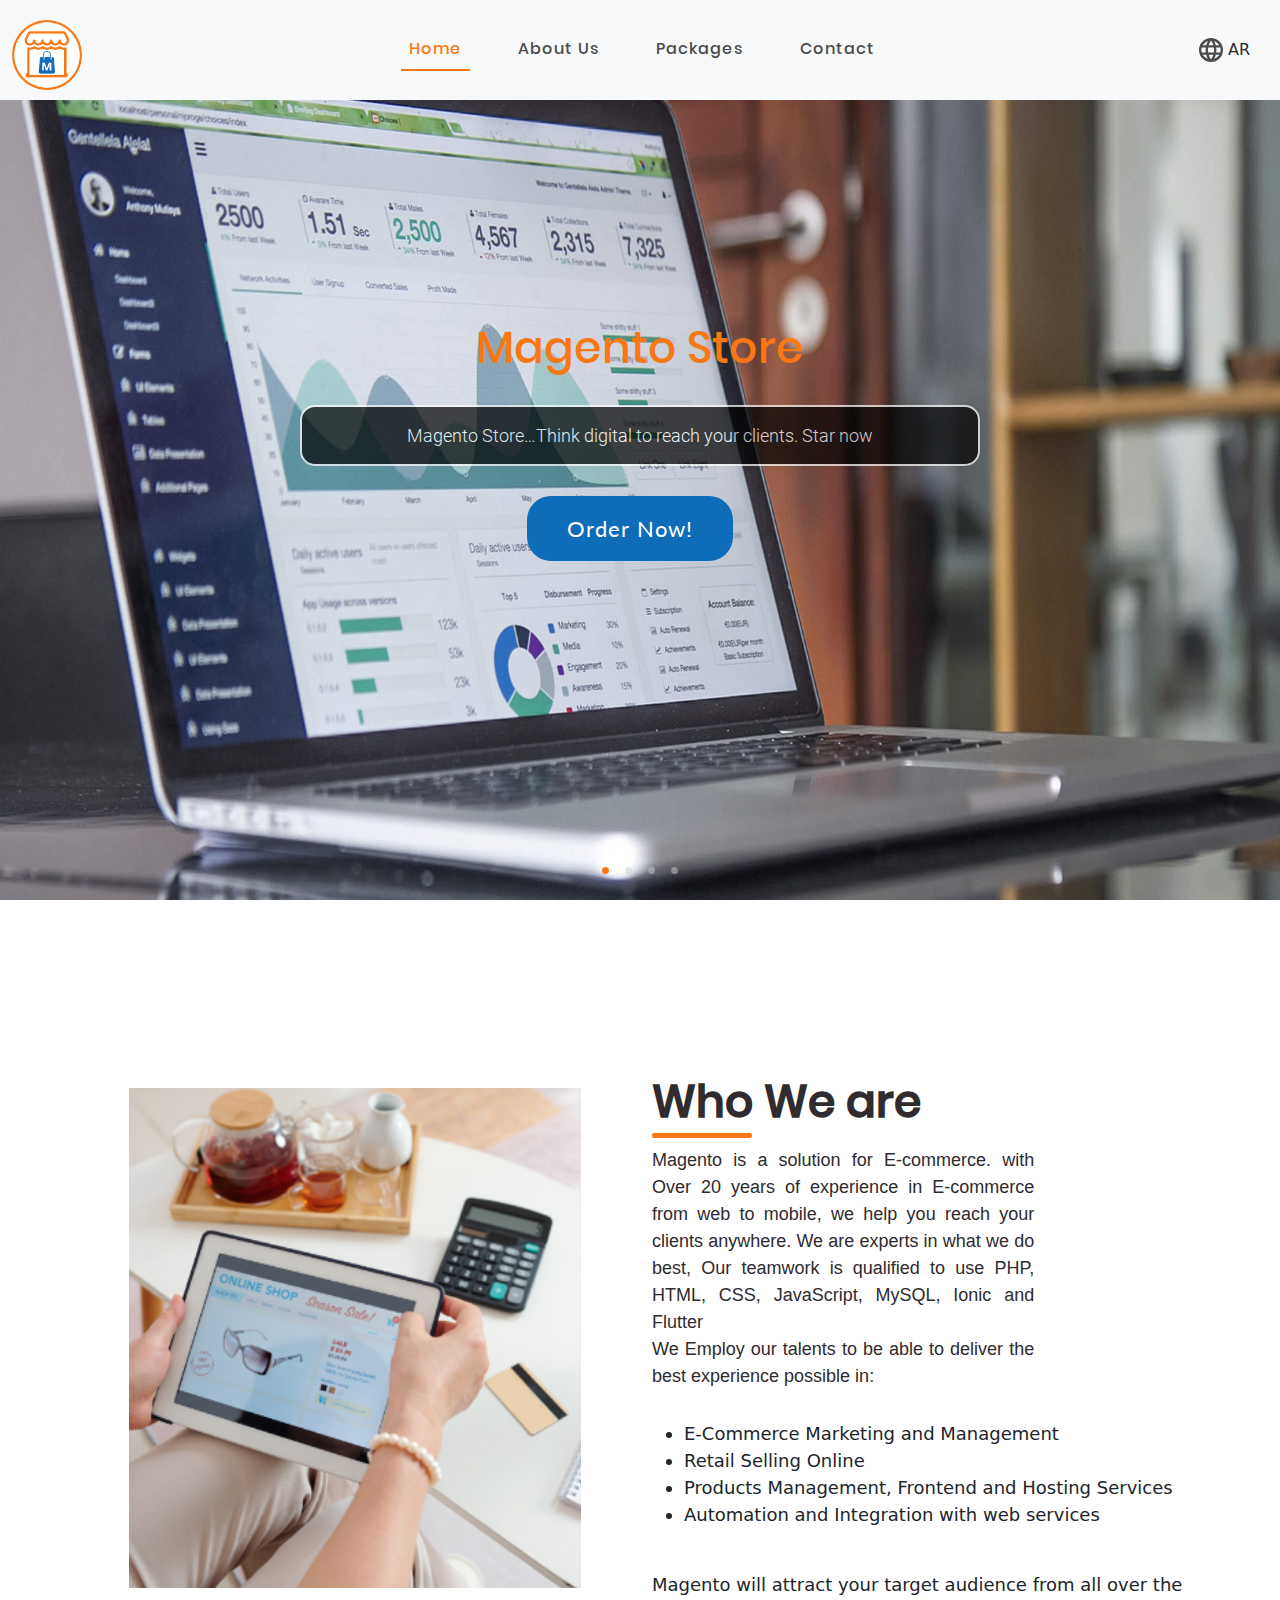
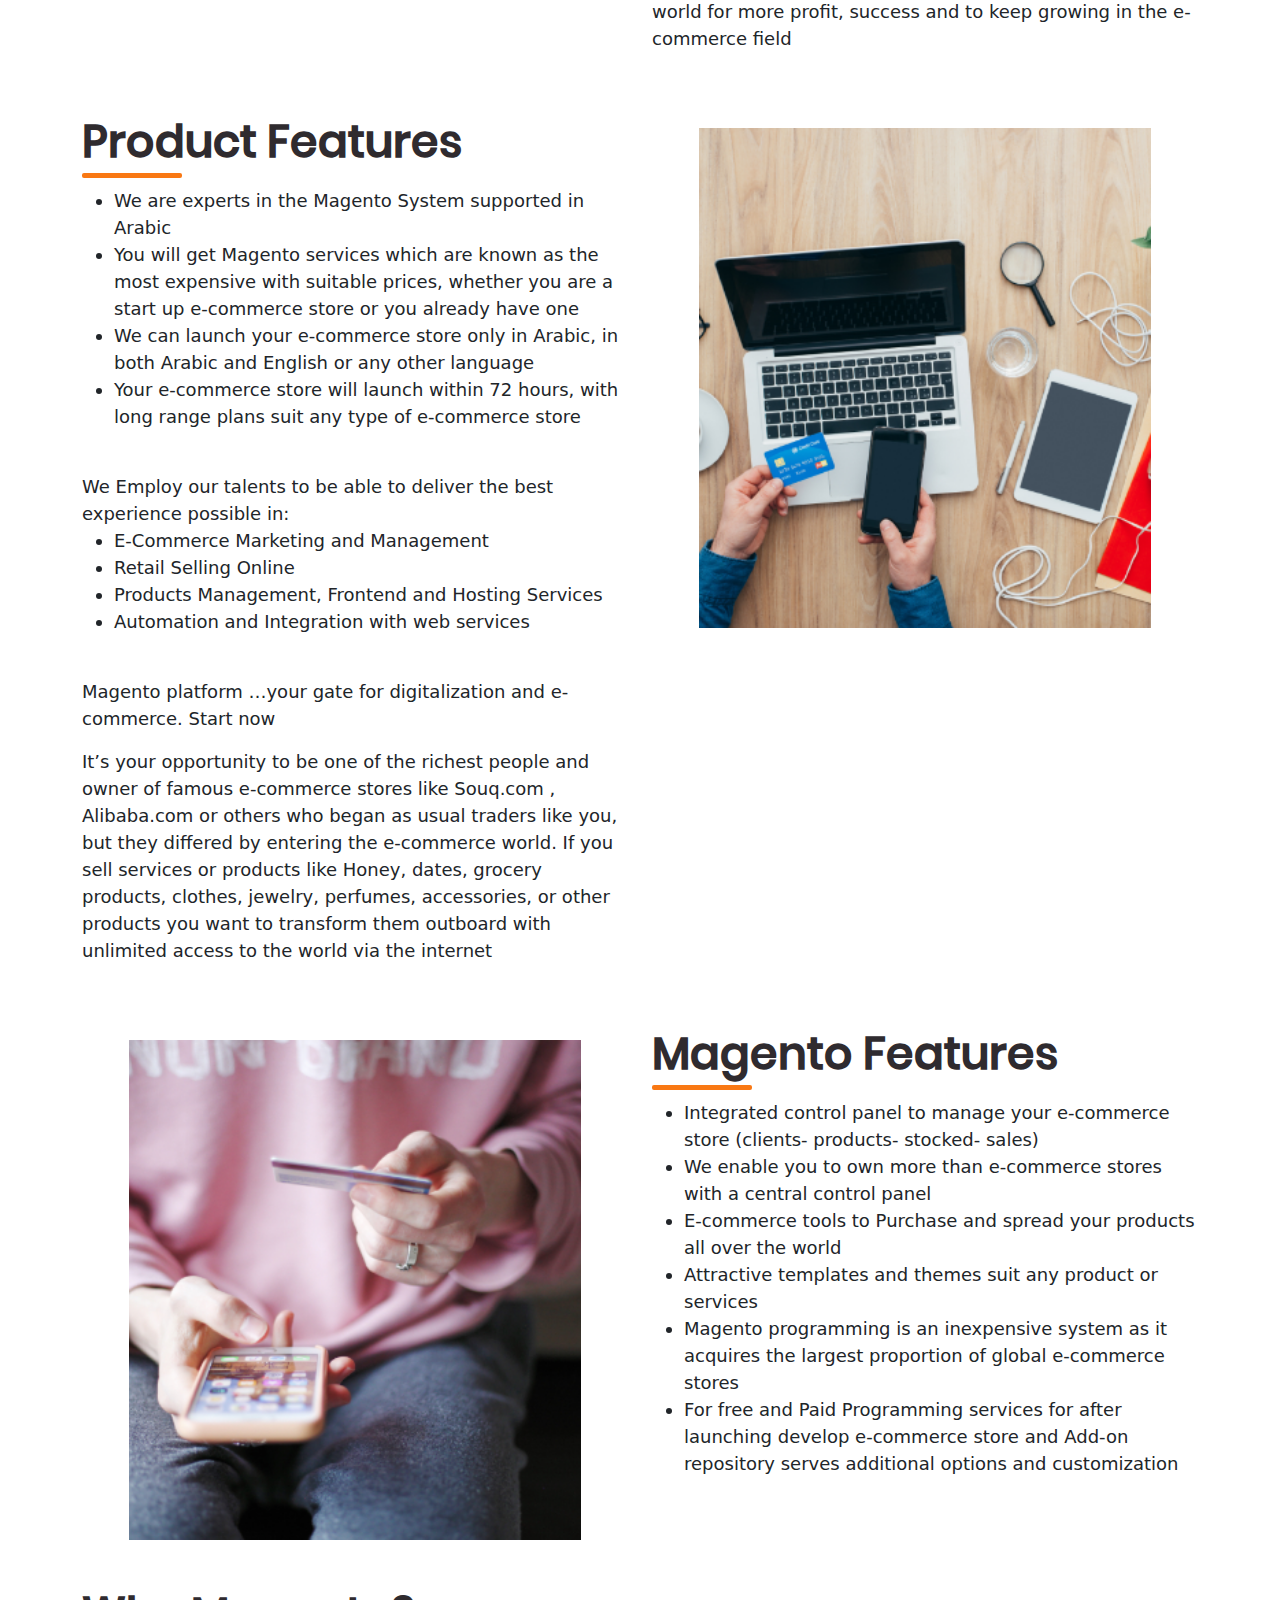
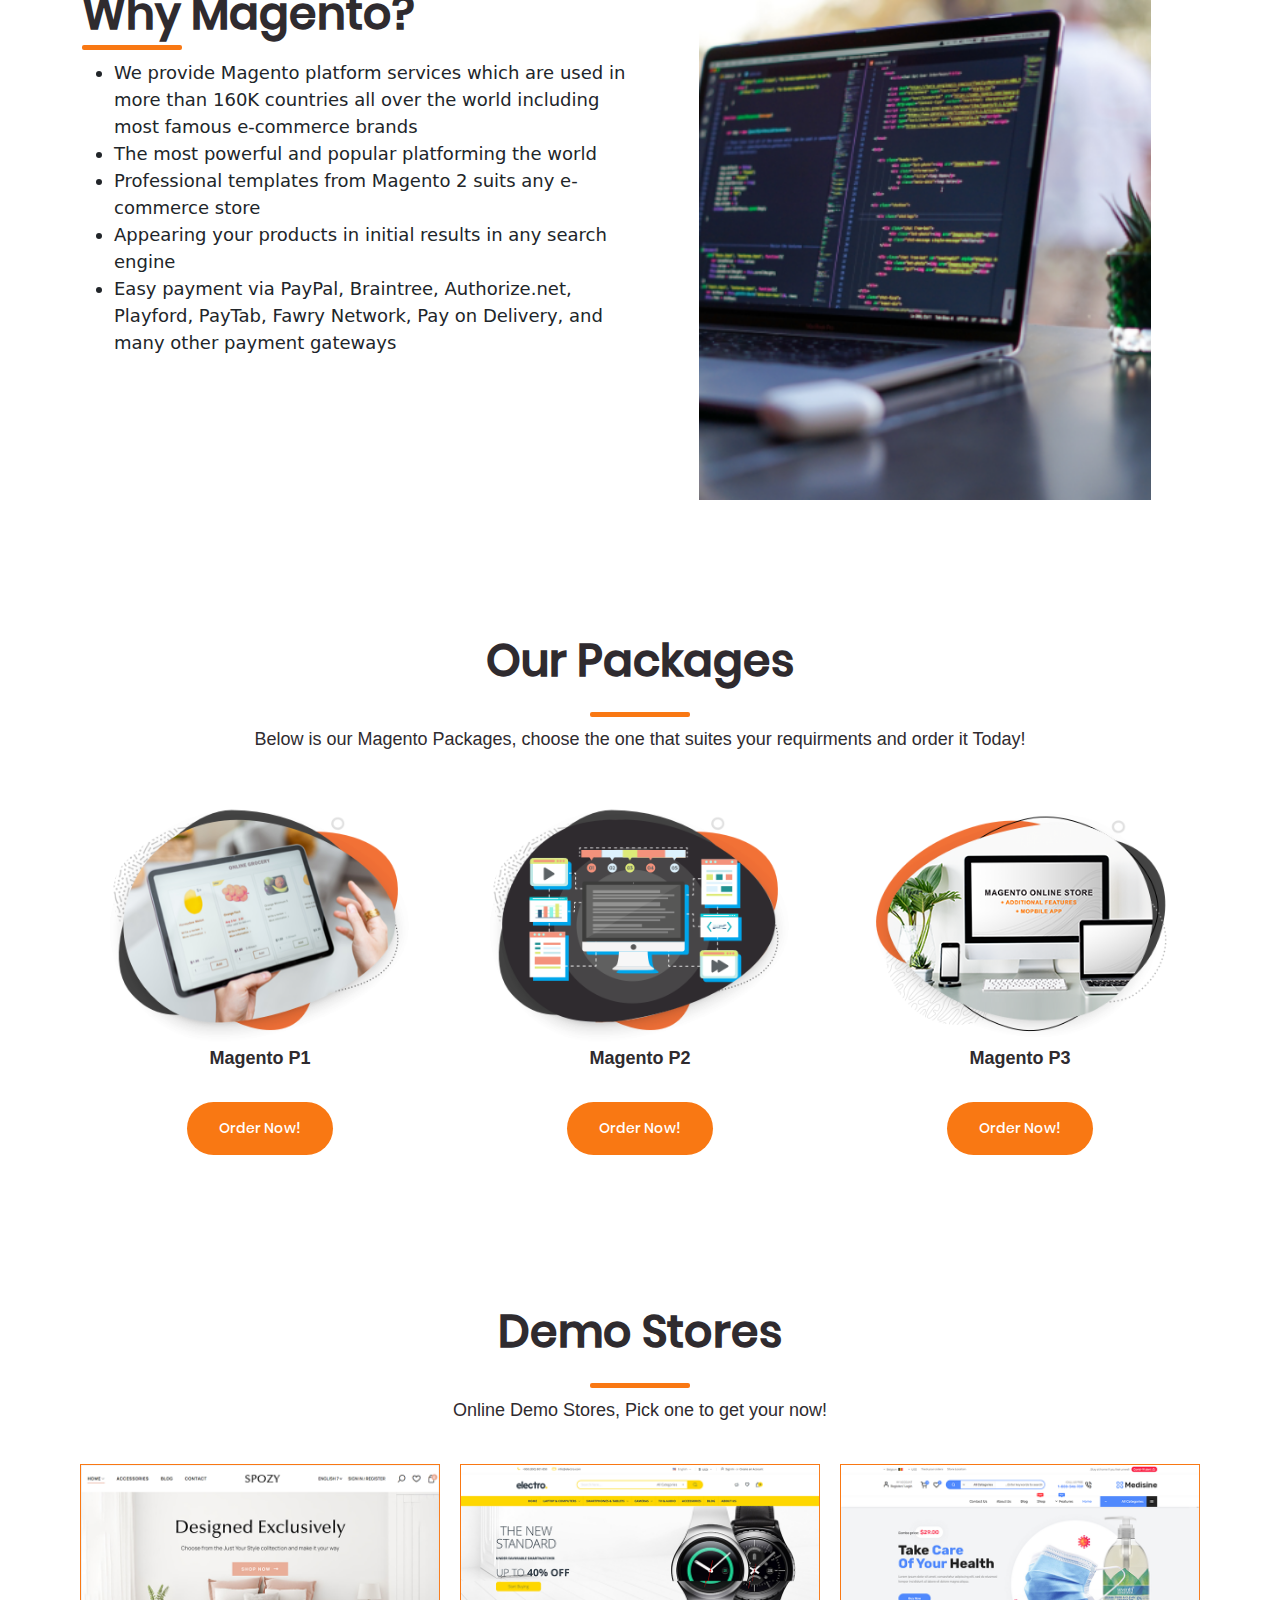
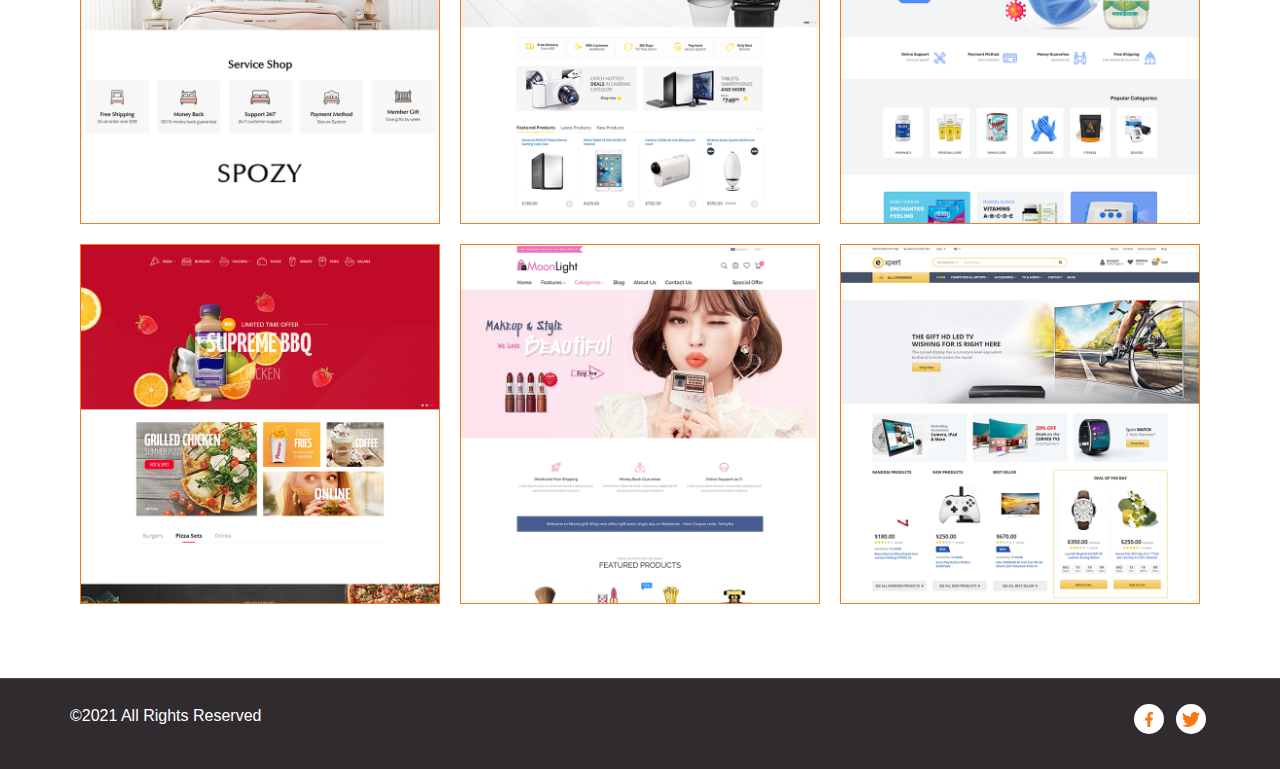
<file: index.html>
<!doctype html>
<html lang="en">
<head>
    <!-- Required meta tags -->
    <meta charset="utf-8">
    <meta name="viewport" content="width=device-width, initial-scale=1">
    <meta name="description" content="magento, magento 2, magento Store, ecommerce, e-commerce, online, store, online store, sale, sale online, products online, online business, marketplace, shopify, app store, b2b, backend, commerce, cloud, git, template, docker, varnish, platforms, paypal, credit card, payment, zoho, e commerce, online stores">

    <!-- Bootstrap CSS -->
    <link href="css/bootstrap.min.css" rel="stylesheet">
    <link rel="stylesheet" href="css/main.css">
    <link rel="icon" href="img/magento-logo.png">
    <title>Magento Store | Build Your Online Store Today!</title>
    <!-- Global site tag (gtag.js) - Google Analytics -->
    <script async src="https://www.googletagmanager.com/gtag/js?id=G-EC0SGD7R5C"></script>
    <script>
        window.dataLayer = window.dataLayer || [];
        function gtag(){dataLayer.push(arguments);}
        gtag('js', new Date());
        gtag('config', 'G-EC0SGD7R5C');
    </script>
</head>
<body>

<!--
-
- NAV SECTION
-
-->
<nav class="navbar navbar-expand-lg navbar-light bg-light page-navbar">
    <div class="container menu">
        <a class="navbar-brand" href="#">
            <img src="./img/magento-logo.png" alt="" >
        </a>
        <div class="collapse navbar-collapse" id="navbarSupportedContent">
            <ul class="navbar-nav  mb-2 mb-lg-0">
                <li class="nav-item">
                    <a class="nav-link active" aria-current="page" href="#">Home</a>
                </li>
                <li class="nav-item">
                    <a class="nav-link" href="#about-us">About Us</a>
                </li>
                <li class="nav-item">
                    <a class="nav-link" href="#packages">Packages</a>
                </li>
                <li class="nav-item">
                    <a class="nav-link" href="#contact">Contact</a>
                </li>
            </ul>
        </div>
        <div class="float-end">
            <button id="lang-btn" class="btn" onclick="document.location='index_ar.html'">
                <img src="img/Icon%20material-language.svg" alt="">
                <span>AR</span>
            </button>
        </div>
        <button class="navbar-toggler" type="button" data-bs-toggle="collapse" data-bs-target="#navbarSupportedContent"
                aria-controls="navbarSupportedContent" aria-expanded="false" aria-label="Toggle navigation">
            <span class="navbar-toggler-icon"></span>
        </button>
    </div>
</nav>


<!--
-
- HERO SECTION
-
-->
<section id="carouselExampleCaptions" class="carousel slide" data-bs-ride="carousel">
    <ol class="carousel-indicators">
        <li data-bs-target="#carouselExampleCaptions" data-bs-slide-to="0" class="active"></li>
        <li data-bs-target="#carouselExampleCaptions" data-bs-slide-to="1"></li>
        <li data-bs-target="#carouselExampleCaptions" data-bs-slide-to="2"></li>
        <li data-bs-target="#carouselExampleCaptions" data-bs-slide-to="3"></li>
    </ol>
    <div class="carousel-inner">
        <div class="carousel-item active">
            <img src="img/slide/simg01.jpg" class="d-block w-100 h-100" alt="...">
            <div class="carousel-caption d-md-block">
                <h1>Magento Store</h1>
                <p>Magento Store…Think digital to reach your clients. Star now</p>
                <div class="cta">
                    <button type="button" class="btn btn-primary cta-btn" onclick="getURL('https://bit.ly/3pi7IaN');">Order Now!</button>
                </div>
            </div>
        </div>

        <div class="carousel-item">
            <img src="img/slide/simg02.jpg" class="d-block w-100 h-100" alt="...">
            <div class="carousel-caption d-md-block">
                <h1>Magento Store</h1>
                <p>Magento Store…. Smart solutions for e-commerce</p>
                <div class="cta">
                    <button type="button" class="btn btn-primary cta-btn" onclick="getURL('https://bit.ly/3pi7IaN');">Order Now!</button>
                </div>
            </div>
        </div>

        <div class="carousel-item">
            <img src="img/slide/simg03.jpg" class="d-block w-100 h-100" alt="...">
            <div class="carousel-caption d-md-block">
                <h1>Magento Store</h1>
                <p>Magento Store…. Experience and Quality</p>
                <div class="cta">
                    <button type="button" class="btn btn-primary cta-btn" onclick="getURL('https://bit.ly/3pi7IaN');">Order Now!</button>
                </div>
            </div>
        </div>

        <div class="carousel-item">
            <img src="img/slide/simg04.jpg" class="d-block w-100 h-100" alt="...">
            <div class="carousel-caption d-md-block">
                <h1>Magento Store</h1>
                <p>Magento Store….  E-commerce Services from Web to Mobile</p>
                <div class="cta">
                    <button type="button" class="btn btn-primary cta-btn" onclick="getURL('https://bit.ly/3pi7IaN');">Order Now!</button>
                </div>
            </div>
        </div>

    </div>

</section>


<!--
-
- About us SECTION
-
-->


<section id="about-us">
    <div class="container">
        <div class="row">
            <div class=" col-lg-6 col-md-12 text-center">
                <img class="section-image" src="img/who.png" alt="">
            </div>
            <div class="col-lg-6 col-md-12 about-content">
                <div class="primary-title ">
                    Who We are
                </div>
                <p class="paragraph">Magento is a solution for E-commerce. with Over 20 years of experience in E-commerce from web to mobile, we help you reach your clients anywhere. We are experts in what we do best, Our teamwork is qualified to use PHP, HTML, CSS, JavaScript, MySQL, Ionic and Flutter
                <br>
                We Employ our talents to be able to deliver the best experience possible in:
                <ul>
                    <li>E-Commerce Marketing and Management</li>
                    <li>Retail Selling Online</li>
                    <li>Products Management, Frontend and Hosting Services </li>
                    <li>Automation and Integration with web services</li>
                </ul>

                <br>Magento will attract your target audience from all over the world for more profit, success and to keep growing in the e-commerce field
                </p>
            </div>
        </div>
        <div class="row">
            <div class="col-lg-6 col-md-12 about-content">
                <div class="primary-title ">
                    Product Features
                </div>
                <p class="paragraph">
                    <ul>
                        <li>We are experts in the Magento System supported in Arabic</li>
                        <li>You will get Magento services which are known as the most expensive with suitable prices, whether you are a start up e-commerce store or you already have one</li>
                        <li>We can launch your e-commerce store only in Arabic, in both Arabic and English or any other language</li>
                        <li>Your e-commerce store will launch within 72 hours, with long range plans suit any type of e-commerce store</li>
                    </ul>
                <br>
                We Employ our talents to be able to deliver the best experience possible in:
                <ul>
                    <li>E-Commerce Marketing and Management</li>
                    <li>Retail Selling Online</li>
                    <li>Products Management, Frontend and Hosting Services </li>
                    <li>Automation and Integration with web services</li>
                </ul>

                <br>Magento platform …your gate for digitalization and e-commerce. Start now</p>
                <p> It’s your opportunity to be one of the richest people and owner of  famous e-commerce stores like Souq.com , Alibaba.com or others who began as usual traders like you, but  they differed by entering the e-commerce world. If you sell services or products like Honey, dates, grocery products, clothes,   jewelry, perfumes, accessories, or other products you want to transform them outboard with unlimited access to the world via the internet
                </p>
            </div>
            <div class=" col-lg-6 col-md-12 text-center">
                <img class="section-image" src="img/who02.png" alt="">
            </div>
        </div>
        <div class="row">
            <div class=" col-lg-6 col-md-12 text-center">
                <img class="section-image" src="img/who03.png" alt="">
            </div>
            <div class="col-lg-6 col-md-12 about-content">
                <div class="primary-title ">
                    Magento Features
                </div>
                <p class="paragraph">
                    <ul>
                        <li>Integrated control panel to manage your e-commerce store (clients- products- stocked- sales)</li>
                        <li>We enable you to own more than e-commerce stores with a central control panel</li>
                        <li>E-commerce tools to Purchase and spread your products all over the world</li>
                        <li>Attractive templates and themes suit any product or services</li>
                        <li>Magento programming is an inexpensive system as it acquires the largest proportion of global e-commerce stores</li>
                        <li>For free and Paid  Programming services for after launching  develop e-commerce store and Add-on repository serves additional options and customization</li>
                    </ul>
                </p>
            </div>
        </div>
        <div class="row">
            <div class="col-lg-6 col-md-12 about-content">
                <div class="primary-title ">
                    Why Magento?
                </div>
                <p class="paragraph">
                <ul>
                    <li>We provide Magento platform services which are used in more than 160K countries all over the world including most famous e-commerce brands</li>
                    <li>The most powerful and popular platforming the world</li>
                    <li>Professional templates from Magento 2 suits any e-commerce store</li>
                    <li>Appearing your products in initial results in any search engine</li>
                    <li>Easy payment via PayPal, Braintree, Authorize.net, Playford, PayTab, Fawry Network, Pay on Delivery, and many other payment gateways</li>
                </ul>
            </div>
            <div class=" col-lg-6 col-md-12 text-center">
                <img class="section-image" src="img/who04.png" alt="">
            </div>
        </div>
    </div>
</section>


<!--
-
- Packages SECTION
-
-->


<section id="packages">
    <div class="container">
        <div class="head">
            <div class="primary-title center-line">Our Packages</div>
            <p class="paragraph text-center">Below is our Magento Packages, choose the one that suites your requirments and order it Today! </p>
        </div>

        <div class="row">
            <div class="package col-lg-4 col-md-6 col-sm-12 text-center">
                <div class="img-holder">
                    <img src="img/package/p1.png" alt="">
                </div>
                <div class="p-content">
                    <p class="paragraph pakcage-name text-center">Magento P1</p>
                </div>
                <button type="button" class="btn btn-primary btn-lg cta-btn" onclick="getURL('https://bit.ly/3pi7IaN');">Order Now!</button>
            </div>

            <div class="package col-lg-4 col-md-6 col-sm-12 text-center">
                <div class="img-holder">
                    <img src="img/package/p2.png" alt="">
                </div>
                <div class="p-content">
                    <p class="paragraph pakcage-name text-center">Magento P2</p>
                </div>
                <button type="button" class="btn btn-primary btn-lg cta-btn" onclick="getURL('https://bit.ly/3pi7IaN');">Order Now!</button>
            </div>

            <div class="package col-lg-4 col-md-6 col-sm-12 text-center">
                <div class="img-holder">
                    <img src="img/package/p3.png" alt="">
                </div>
                <div class="p-content">
                    <p class="paragraph pakcage-name text-center">Magento P3</p>
                </div>
                <button type="button" class="btn btn-primary btn-lg cta-btn" onclick="getURL('https://bit.ly/3pi7IaN');">Order Now!</button>
            </div>

            <!-- <div class="package col-lg-4 col-md-6 col-sm-12 text-center">
                <div class="img-holder">
                    <img src="img/23562_dx_Homepage_partners@2x.png" alt="">
                </div>
                <div class="p-content">
                    <p class="paragraph text-center">Lorem ipsum dolor sit amet, consectetur adipisicing elit.</p>
                </div>
                <button type="button" class="btn btn-primary btn-lg cta-btn">Read More</button>
            </div>

            <div class="package col-lg-4 col-md-6 col-sm-12 text-center">
                <div class="img-holder">
                    <img src="img/23562_dx_Homepage_partners@2x.png" alt="">
                </div>
                <div class="p-content">
                    <p class="paragraph text-center">Lorem ipsum dolor sit amet, consectetur adipisicing elit.</p>
                </div>
                <button type="button" class="btn btn-primary btn-lg cta-btn">Read More</button>
            </div>

            <div class="package col-lg-4 col-md-6 col-sm-12 text-center">
                <div class="img-holder">
                    <img src="img/23562_dx_Homepage_partners@2x.png" alt="">
                </div>
                <div class="p-content">
                    <p class="paragraph text-center">Lorem ipsum dolor sit amet, consectetur adipisicing elit.</p>
                </div>
                <button type="button" class="btn btn-primary btn-lg cta-btn">Read More</button>
            </div> -->
        </div>


    </div>
</section>


<!--
-
- Works SECTION
-
-->


<section id="works">
    <div class="container">
        <div class="head">
            <div class="primary-title center-line">Demo Stores</div>
            <p class="paragraph text-center">Online Demo Stores, Pick one to get your now!</p>
        </div>

        <div class="row">
            <div class="work-image col-lg-4 col-md-6 col-sm-12 text-center">
                <div class="img-holder">
                    <a href="https://m2.alothemes.com/spozy/english_7/" target="_blank"><img src="img/projects/pro01.png" alt=""></a>
                </div>
            </div>

            <div class="work-image col-lg-4 col-md-6 col-sm-12 text-center">
                <div class="img-holder">
                    <a href="https://m2.alothemes.com/electro/index.php/?___store=english3" target="_blank"><img src="img/projects/pro02.png" alt=""></a>
                </div>
            </div>

            <div class="work-image col-lg-4 col-md-6 col-sm-12 text-center">
                <div class="img-holder">
                    <a href="http://magento2.magentech.com/themes/sm_medisine/belgium" target="_blank"><img src="img/projects/pro03.png" alt=""></a>
                </div>
            </div>

            <div class="work-image col-lg-4 col-md-6 col-sm-12 text-center">
                <div class="img-holder">
                    <a href="https://m2.alothemes.com/pizzaro/" target="_blank"><img src="img/projects/pro04.png" alt=""></a>
                </div>
            </div>

            <div class="work-image col-lg-4 col-md-6 col-sm-12 text-center">
                <div class="img-holder">
                    <a href="http://magento2.magentech.com/themes/sm_moonlight/default/" target="_blank"><img src="img/projects/pro05.png" alt=""></a>
                </div>
            </div>

            <div class="work-image col-lg-4 col-md-6 col-sm-12 text-center">
                <div class="img-holder">
                    <a href="https://m2.alothemes.com/expert/index.php/?___store=default" target="_blank"><img src="img/projects/pro06.png" alt=""></a>
                </div>
            </div>
        </div>


    </div>
</section>


<!--
-
- testimonials SECTION
-
-->


<!-- <section id="testimonials">
    <div class="container">
        <div class="head">
            <div class="primary-title center-line light">Testimonials</div>
            <p class="paragraph text-center">Lorem ipsum dolor sit amet, consectetur adipisicing elit. Animi aperiam
                                             blanditiis doloribus excepturi sum dolor sit amet, consectetur </p>
        </div>
    </div>

    <div class="container">
        <div class="review">
            <div class="person">
                <img src="img/magento-logo.png" alt="">
                <div class="info">
                    <h6>Hussien Mahmoud</h6>
                    <p>hussien@gmail.com</p>
                </div>
            </div>
            <div class="content">
                <p>                Lorem ipsum dolor sit amet, consectetur adipisicing elit. Doloremque facere illum, necessitatibus quae quos sit! Ad, deserunt dignissimos eos fugit laborum officia quaerat quas quibusdam sapiente sint voluptas voluptates, voluptatibus.
                </p>
                <p>Lorem ipsum dolor sit amet, consectetur adipisicing elit. Hic numquam possimus sit temporibus</p>
            </div>
        </div>
    </div>
</section> -->


<!--
-
- Contact us SECTION
-
-->


<!-- <section id="contactus">
    <div class="container">
        <div class="head">
            <div class="primary-title center-line ">Contact Us</div>
            <p class="paragraph text-center">Lorem ipsum dolor sit amet, consectetur adipisicing elit. Animi aperiam
                                             blanditiis doloribus excepturi sum dolor sit amet, consectetur </p>
        </div>
        <form action="">

            <div class="row">
                <div class="input-div col-lg-6 col-md-12">
                    <input type="text" class="form-control" placeholder="Your Name">

                </div>
                <div class="input-div col-lg-6 col-md-12">
                    <input type="text" class="form-control" placeholder="Your Address">
                </div>
                <div class="input-div col-lg-6 col-md-12">
                    <input type="email" class="form-control" placeholder="Your Email">
                </div>
                <div class="input-div col-lg-6 col-md-12">
                    <input type="text" class="form-control" placeholder="Your Subject">
                </div>
                <div class="input-div col-12">
                    <textarea type="text" rows="8" class="form-control"  placeholder="Your Message"></textarea>
                </div>
            </div>
            <br>
            <div class="col-12 text-center">
                <button type="submit" class="btn btn-primary btn-lg cta-btn">Send</button>
            </div>
        </form>
    </div>
</section> -->


<footer id="footer" class="footer">

    <!-- <div class="container info">
        <div class="row ">
            <div class="col-lg-3 col-sm-12">
                <img class="logo-sm" src="img/magento-logo.png" alt="">
                <br>
                <br>
                <p>Lorem Ipsum Dolor Sit Amet Consectetur Adipiscing Elit. Ut Elit Tellus Luctus Nec Ullamcorper Eqe Pulvinar Dapibus Leo.</p>
            </div>
            <div class="col-lg-3 col-sm-12">
                <h6 class="title">Services</h6>
                <ul class="list-group list-group-flush">
                    <li class="list-group-item">
                        <a class="btn" href="#" role="button">Mobile app programming</a>
                    </li>
                    <li class="list-group-item">
                        <a class="btn" href="#" role="button">Web Development</a>
                    </li>
                    <li class="list-group-item">
                        <a class="btn" href="#" role="button">Paid Advertising</a>
                    </li>
                    <li class="list-group-item">
                        <a class="btn" href="#" role="button">SEO</a>
                    </li>
                </ul>
            </div>
            <div class="col-lg-3 col-sm-12">
                <h6 class="title">Quick Links</h6>
                <ul class="list-group list-group-flush">
                    <li class="list-group-item">
                        <a class="btn" href="#" role="button">Home</a>

                    </li>
                    <li class="list-group-item">
                        <a class="btn" href="#" role="button">About Us</a>
                    </li>
                    <li class="list-group-item">
                        <a class="btn" href="#" role="button">Portfolios</a>
                    </li>
                    <li class="list-group-item">
                        <a class="btn" href="#" role="button">Contact Us</a>

                    </li>
                </ul>
            </div>
            <div class="col-lg-3 col-sm-12">
                <h6 class="title">Contact Us</h6>
                <ul class="list-group list-group-flush contact-list">
                    <li class="list-group-item">
                        <img src="img/Icon%20material-location-on.svg">
                    </li>
                    <li class="list-group-item">
                        <img src="img/Icon%20material-local-phone-1.svg">
                        <span>Phone: +201028345565</span>
                    </li>
                    <li class="list-group-item">
                        <img src="img/Icon%20material-local-phone-1.svg">
                        <span>Fax: +201028345565</span>
                    </li>
                    <li class="list-group-item">
                        <img src="img/Icon%20metro-mail.svg">
                        <span>info@mag.com</span>
                    </li>
                </ul>
            </div>
        </div>
    </div> -->

    <div class="footer-bottom" id="contact">
        <div class="container">
            <div class="copyright">
                <p>©2021 All Rights Reserved</p>
            </div>
            <div class="socials">
                <button type="button" class="btn">
                    <a href="https://www.facebook.com/darelmpage" target="_blank"><img src="img/Icon%20awesome-facebook-f.svg"></a>
                </button>

                <button type="button" class="btn">
                    <a href="https://twitter.com/darelm_t" target="_blank"><img src="img/Icon%20awesome-twitter.svg"></a>
                </button>
            </div>
        </div>
    </div>

</footer>

<section class="floating-btn hidden">
    <img src="img/arrow-up.png" alt="">
</section>

<script src="js/jquery.js"></script>
<script src="js/bootstrap.min.js"></script>
<script src="js/main.js"></script>
<script type="text/javascript">
    $(document).ready(function () {
        $('#carouselExampleCaptions').carousel();
    });

</script>
</body>
</html>
</file>
<file: css/main.css>
/*
    primary color: #F97813
    dark color: #4B4B4B
*/


/* GLOBAL */

@font-face {
    font-family: poppinsMedium;
    src: url('../font/poppins.medium.ttf');
}

@font-face {
    font-family: Lato;
    src: url('../font/Lato-Regular.ttf');
}

@font-face {
    font-family: RobotoLight;
    font-weight: bold;
    src: url(../font/Roboto-Light.ttf);
}

@font-face {
    font-family: RobotoItalict;
    font-weight: bold;
    src: url(../font/Roboto-Italic.ttf);
}

.primary-title {
    font-size: 44px;
    color: #2F2B2F;
    font-family: poppinsMedium, sans-serif;
    font-weight: 600;
    position: relative;
    margin-bottom: 32px;
}


.primary-title:after {
    content: '';
    position: absolute;
    bottom: -23px;
    left: 0;
    height: 5px;
    width: 100px;
    border-radius: 2px;
    background-color: #F97813;
}

.primary-title.center-line:after {
    left: calc(50% - 50px)
}

.primary-title.light {
    color: #ffffff;
}

.primary-title.light:after {
    background-color: #4B4B4B;
}

.paragraph {
    max-width: 70%;
    color: #2F2B2F;
    font-family: "Roboto Light", sans-serif;
    margin-bottom: 30px;
    text-align: justify;
}

.paragraph.text-center {
    margin-right: auto;
    margin-left: auto;
}

.hidden {
    display: none;
}

/* COMPONENTS*/

.floating-btn {
    position: fixed;
    bottom: 10px;
    right: 10px;
    cursor: pointer;
}

.floating-btn img {
    width: 80px;
    height: 80px;
}


/* TOP NAVBAR */
.page-navbar {
    min-height: 100px;
}

.page-navbar .navbar-brand {
    width: 70px;
    height: 70px;
}

.page-navbar .navbar-brand img {
    width: 70px;
    height: 70px;
}


.page-navbar .collapse {
    justify-content: center;
}

.navbar-nav .nav-item {
    margin: 0 20px;
}

.navbar-nav .nav-item .nav-link {
    color: #4B4B4B !important;
    font-family: poppinsMedium, sans-serif;
    /*transform: scale(1.1);*/
    letter-spacing: 1px;
}

.navbar-nav .nav-item .nav-link:hover:not(.active) {
    color: black !important;
}

.navbar-nav .nav-link.active {
    color: #F97813 !important;
    border-bottom: 2px solid #F97813;
}

#lang-btn {
    display: flex;
}

#lang-btn span {
    display: inline-flex;
    padding: 0 5px;
    color: #2F2B2F;
    font-weight: 500;
}

/* CAROUSEL */

#carouselExampleCaptions {
    height: calc(100vh - 100px);
}

#carouselExampleCaptions .carousel-inner {
    height: 100%;
    background-color: #eee;

}

#carouselExampleCaptions .carousel-inner .carousel-item {
    height: 100%;
}

#carouselExampleCaptions .carousel-inner .carousel-caption {
    bottom: calc(50vh - 150px);

}

#carouselExampleCaptions .carousel-inner .carousel-caption h1 {
    color: #F97813;
    font-size: 44px;
    max-width: 600px;
    margin: 20px auto;
    font-family: 'poppinsMedium', sans-serif;
}

#carouselExampleCaptions .carousel-inner .carousel-caption p {
    margin: 30px auto;
    max-width: 680px;
    font-size: 18px;
    font-family: RobotoLight, sans-serif;
}

#carouselExampleCaptions .carousel-inner .carousel-caption .cta .cta-btn {
    border-radius: 24px;
    font-family: Lato, sans-serif;
    padding: 1rem 2.5rem;
    background-color: #0F6CB9;
    letter-spacing: 1px;
    font-size: 22px;
    border: none;
    margin-bottom: 1.2rem;
}

#carouselExampleCaptions .carousel-inner .carousel-caption .cta .cta-btn:first-child {
    margin-right: 20px;
}

#carouselExampleCaptions .carousel-inner .carousel-caption .cta .cta-btn.hero {
    background-color: #F97813;
}

#carouselExampleCaptions .carousel-indicators li {
    width: 7px;
    height: 7px;
    border-radius: 50%;
    background-color: #CCCCCC;
    margin-right: 8px;
    margin-left: 8px;
}

#carouselExampleCaptions .carousel-indicators li.active {
    background-color: #F97813;
}


/* About us */

#about-us {
    padding-top: 8rem;
    padding-bottom: 4rem;
}

#about-us .section-image {
    background-color: #eee;
    height: 500px;
    max-width: 100%;
}


#about-us .cta-btn, #packages .cta-btn, #contactus .cta-btn {
    background-color: #F97813;
    border-radius: 30px;
    border: none;
    font-size: 14px;
    padding: 1rem 2rem;
    font-family: poppinsMedium, sans-serif;
    font-weight: 100;
}


/* PACKAGES, WORKS */

#packages, #works, #testimonials, #contactus {
    padding-top: 4rem;
    padding-bottom: 4rem;
}

#packages .head, #works .head, #testimonials .head, #contactus .head {
    display: flex;
    justify-content: center;
    flex-direction: column;
    align-items: center;
}

#packages .package {
    padding: 16px 32px;
}

#works .work-image {
    padding: 10px;
}

#packages .package .img-holder {
    max-width: 100%;
    max-height: 300px;
    overflow: hidden;
}

#packages .package .img-holder img, #works .work-image .img-holder img {
    width: 100%;
    max-height: 100%;
}


/* Testimonials Section */

#testimonials {
    padding-bottom: 8rem;
    position: relative;
    background: url(../img/testimonial-bg.png) no-repeat center;
    background-size: cover;
}

/*#testimonials:before {*/
/*    position: absolute;*/
/*    content: '';*/
/*    width: 50%;*/
/*    height: 100px;*/
/*    bottom: 0;*/
/*    right: -31%;*/
/*    background: white;*/
/*    transform: skewX(-85deg);*/
/*    z-index: 99;*/
/*}*/

/*#testimonials:after {*/
/*    position: absolute;*/
/*    content: '';*/
/*    width: 50%;*/
/*    height: 100px;*/
/*    bottom: 0;*/
/*    left: -31%;*/
/*    background: white;*/
/*    transform: skewX(85deg);*/
/*    z-index: 99;*/
/*}*/
#testimonials .review .person {
    display: flex;
    justify-content: center;
    margin: 16px 0 3rem;
}

#testimonials .review .person img {
    width: 90px;
    height: 90px;
    border-radius: 50%;
}

#testimonials .review .person .info {
    margin: 0 10px;
    display: flex;
    align-items: center;
    flex-direction: column;
    justify-content: center;
    color: #ffffff;
}


#testimonials .review .content {
    background-color: #ffffff;
    padding: 3.5rem;
    border-radius: 2rem;
    width: 70%;
    margin-left: auto;
    margin-right: auto;
    text-align: center;
    position: relative;
}

#testimonials .review .content:after {
    content: '';
    position: absolute;
    left: calc(50% - 5px);
    top: -10px;
    width: 0;
    height: 0;
    border-left: 10px solid transparent;
    border-right: 10px solid transparent;
    border-bottom: 10px solid #fff;
    clear: both;
}


/* contact us*/

#contactus .form-control {
    border: 1px solid #EEEEEE;
}

#contactus .form-control::placeholder {
    color: #918f91;
}

#contactus .input-div {
    margin-bottom: 20px;
}

#contactus .input-div input {
    padding: .75rem .9rem;
    border-radius: .3rem;
}


/* Footer */

#footer {
    padding-top: 6rem;
    background-color: #2F2B2F;
    color: #ffffff;
    font-family: "Roboto Light", sans-serif;
}

#footer .info {
    padding-bottom: 6rem;
}

#footer .info .logo-sm {
    width: 60px
}

#footer .info p {
    font-size: 14px;
}

#footer .info .title {
    font-family: poppinsMedium, sans-serif;
    font-size: 18px;
    position: relative;
    margin-bottom: 16px;
}

#footer .info .title:after {
    content: '';
    position: absolute;
    bottom: -10px;
    left: 0;
    height: 2px;
    width: 40px;
    border-radius: 2px;
    background-color: #F97813;
}

#footer .info .list-group-item {
    background: transparent;
    padding-right: 0;
    padding-left: 0;
    border-bottom: none;

}

#footer .info .list-group-item a {
    color: #ffffff;
    font-size: 14px;
    padding-right: 0;
    padding-left: 0;
}

#footer .footer-bottom {
    border-top: 1px solid #6B63697A;

}

#footer .footer-bottom .container {
    display: flex;
    justify-content: space-between;
    padding: 25px 0;
}

#footer .contact-list li span {
    display: inline-block;
    margin: 0 10px;

}

#footer .footer-bottom .socials button {
    background: #ffffff;
    width: 30px;
    height: 30px;
    border-radius: 50%;
    padding: 0;
    display: inline-flex;
    justify-content: center;
    align-items: center;
    margin: 0 4px;
}


/* MEDIA Queries */

@media (max-width: 1000px) {
    .about-content {
        margin-top: 10px;
        text-align: center;
    }

    .about-content > div {
        text-align: center;
    }

    .about-content .primary-title:after {
        left: calc(50% - 50px)
    }

    .about-content > p {
        margin-left: auto;
        margin-right: auto;

    }

}

@media (max-width: 632px) {
    #carouselExampleCaptions .carousel-inner .carousel-caption {
        bottom: calc(50vh - 300px);
    }

    #carouselExampleCaptions .carousel-inner .carousel-caption .cta .cta-btn:first-child {
        margin-right: 0;
    }

    #carouselExampleCaptions .carousel-inner .carousel-caption .cta .cta-btn {
        transform: scale(.9);
    }

    #carouselExampleCaptions .carousel-inner .carousel-caption h1 {
        font-size: 2.8rem;
    }

    #footer .info .row div:first-of-type {
        text-align: center;
    }
}


/* Customization */

.menu{
    max-width: 100%;
}

.carousel-item {
    transition: transform .4s ease-in-out !important;
}

.pakcage-name{
    font-weight: bold;
    font-size: 20px;
}

.footer{
    padding-top:0px !important;
}

.carousel-caption p{
    border-radius: 15px;
    border: 2px solid #fff;
    padding: 15px;
    background-color: #000;
    opacity: 0.7;
}

#about-us .row{
    margin-top:60px;
}

.paragraph, #about-us .about-content{
    font-size: 18px;
    line-height: 150%;
}
</file>
